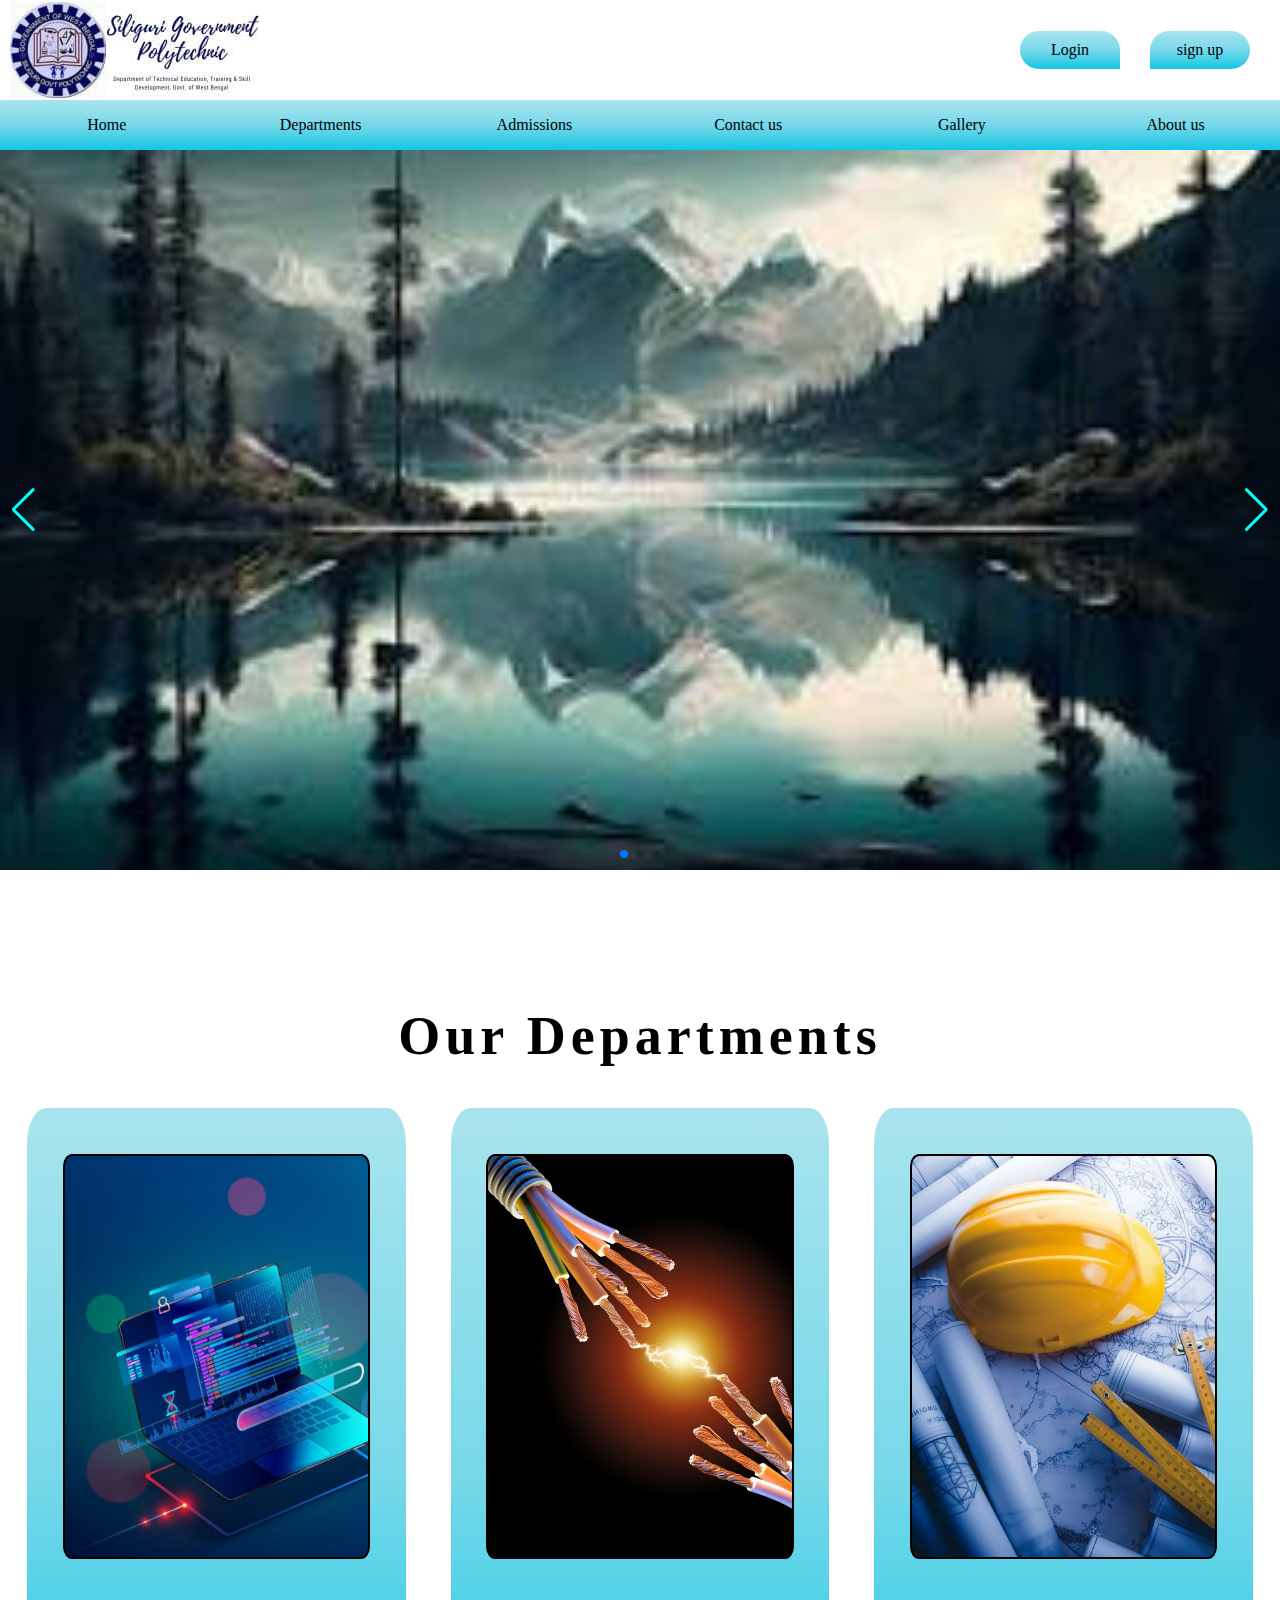
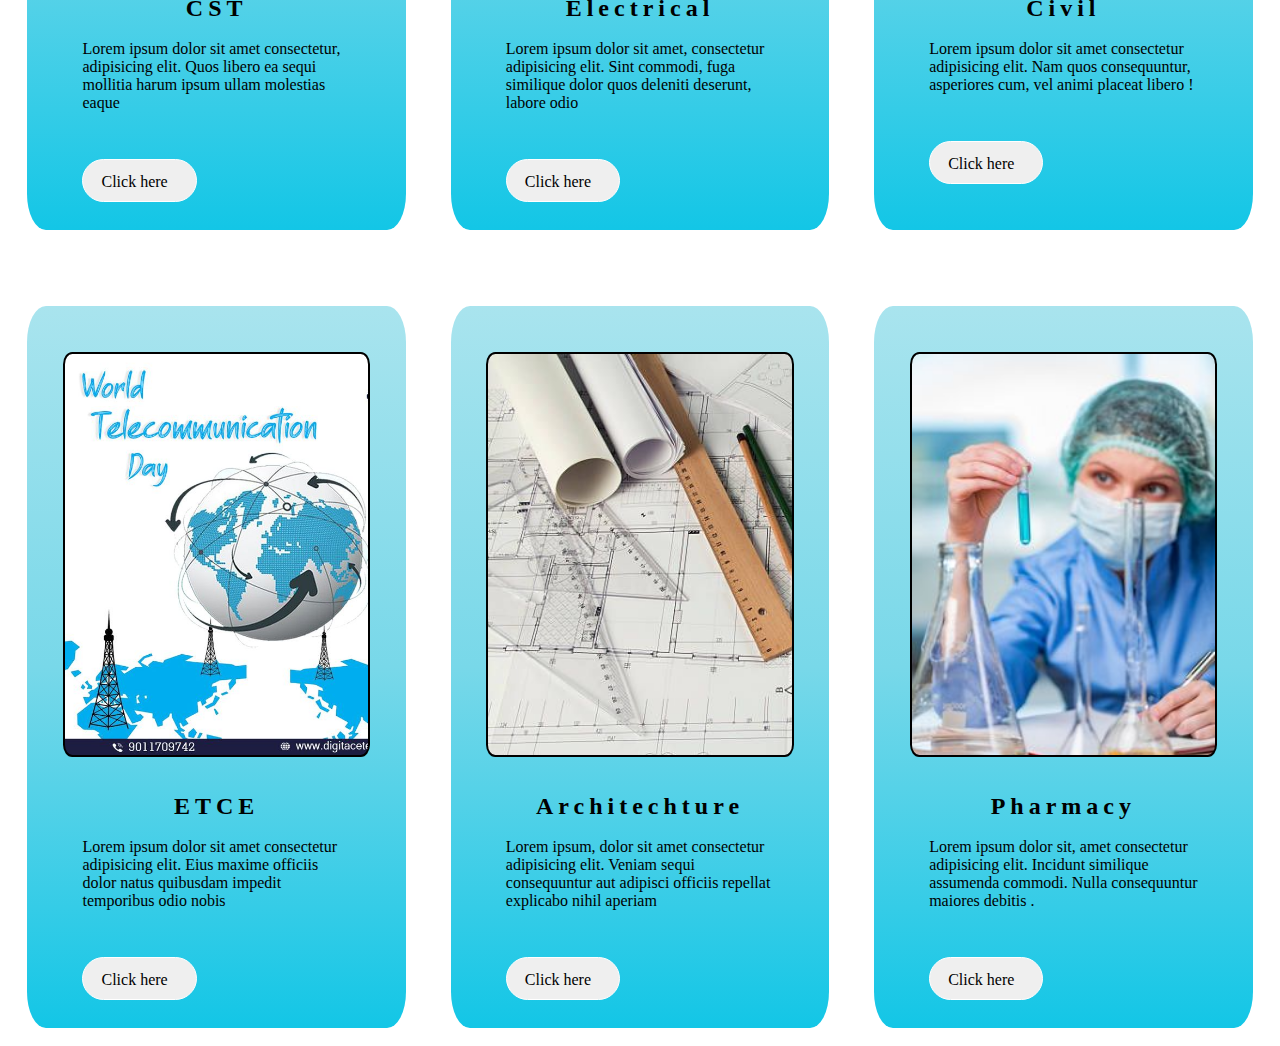
<file: department page/department.html>
<!DOCTYPE html>
<html lang="en">

<head>
    <meta charset="UTF-8">
    <meta name="viewport" content="width=device-width, initial-scale=1.0">
    <title>department</title>
    <link rel="preconnect" href="https://fonts.googleapis.com">
    <link rel="preconnect" href="https://fonts.gstatic.com" crossorigin>
    <link href="https://fonts.googleapis.com/css2?family=Playpen+Sans:wght@100..800&display=swap" rel="stylesheet">

    <link rel="stylesheet" href="priti.css">

    <link rel="stylesheet" href="https://cdnjs.cloudflare.com/ajax/libs/font-awesome/6.5.1/css/all.min.css" integrity="sha512-DTOQO9RWCH3ppGqcWaEA1BIZOC6xxalwEsw9c2QQeAIftl+Vegovlnee1c9QX4TctnWMn13TZye+giMm8e2LwA==" crossorigin="anonymous" referrerpolicy="no-referrer" />

    <link  rel="stylesheet" href="https://cdn.jsdelivr.net/npm/swiper@11/swiper-bundle.min.css"/>
</head>

<body>
    <!-- header -->
    <header class="head">
        <div class="logo div"></div>
        <div class="btns div">
            <div class="login div">
                <a href="/login page/login.html"><button class="btn1">Login</button></a>
            </div>
            <div class="login div">
                <a href=""><button class="btn2">sign up</button></a>
            </div>
        </div>

    </header>
    <div class="menu">
        <div class="menu-item">
            <div><a href="../index.html">Home</a></div>
        </div>
        <div class="menu-item">
            <div><a href="./department.html">Departments</a></div>
        </div>
        <div class="menu-item">
            <div><a href="">Admissions</a></div>
        </div>
        <div class="menu-item">
            <div><a href="">Contact us</a></div>
        </div>
        <div class="menu-item">
            <div><a href="">Gallery</a></div>
        </div>
        <div class="menu-item">
            <div><a href="">About us</a></div>
        </div>


    </div>


    <!-- header -->

    <div class="container">
        <!-- Slider main container -->
<div class="swiper">
    <!-- Additional required wrapper -->
    <div class="swiper-wrapper">
      <!-- Slides -->
      <div class="swiper-slide"><img src="images/images1.jpeg" alt=""></div>
      <div class="swiper-slide"><img src="images/img2.jpeg" alt=""></div>
      <div class="swiper-slide"><img src="images/img3.jpeg" alt=""></div>
      
    </div>
    <!-- If we need pagination -->
    <div class="swiper-pagination"></div>
  
    <!-- If we need navigation buttons -->
    <div class="swiper-button-prev"></div>
    <div class="swiper-button-next"></div>
  
    
  </div>
    </div >

            <!-- -----------nav----------- -->
        </div>
        <div class="departments">
            <div class="header">
                <h1>Our Departments</h1>
            </div>
            <div class="row">
                <div id="dep" class="cst">
                    <div class="img"></div>
                    <div class="details">
                        <h1>CST</h1>
                        <p>Lorem ipsum dolor sit amet consectetur, adipisicing elit. Quos libero ea sequi mollitia harum
                            ipsum ullam molestias eaque </p>
                        <button><a href="#">Click here</a><i class="fa-solid fa-arrow-right-long"></i></button>
                    </div>
                </div>


                <div id="dep" class="ee">
                    <div class="img"></div>
                    <div class="details">
                        <h1>Electrical</h1>
                        <p>Lorem ipsum dolor sit amet, consectetur adipisicing elit. Sint commodi, fuga similique dolor
                            quos deleniti deserunt, labore odio </p>
                        <button><a href="#">Click here</a><i class="fa-solid fa-arrow-right-long"></i></button>
                    </div>
                </div>


                <div id="dep" class="civil">
                    <div class="img"></div>
                    <div class="details">
                        <h1>Civil</h1>
                        <p>Lorem ipsum dolor sit amet consectetur adipisicing elit. Nam quos consequuntur, asperiores
                            cum, vel animi placeat libero !</p>
                        <button><a href="#">Click here</a><i class="fa-solid fa-arrow-right-long"></i></button>
                    </div>
                </div>

                <div id="dep" class="etce">
                    <div class="img"></div>
                    <div class="details">
                        <h1>ETCE</h1>
                        <p>Lorem ipsum dolor sit amet consectetur adipisicing elit. Eius maxime officiis dolor natus
                            quibusdam impedit temporibus odio nobis </p>
                        <button><a href="#">Click here</a><i class="fa-solid fa-arrow-right-long"></i></button>
                    </div>
                </div>


                <div id="dep" class="arch">
                    <div class="img"></div>
                    <div class="details">
                        <h1>Architechture</h1>
                        <p>Lorem ipsum, dolor sit amet consectetur adipisicing elit. Veniam sequi consequuntur aut
                            adipisci officiis repellat explicabo nihil aperiam</p>
                        <button><a href="#">Click here</a><i class="fa-solid fa-arrow-right-long"></i></button>
                    </div>
                </div>


                <div id="dep" class="pharmacy">
                    <div class="img"></div>
                    <div class="details">
                        <h1>Pharmacy</h1>
                        <p>Lorem ipsum dolor sit, amet consectetur adipisicing elit. Incidunt similique assumenda
                            commodi. Nulla consequuntur maiores debitis .</p>
                        <button><a href="#">Click here</a><i class="fa-solid fa-arrow-right-long"></i></button>
                    </div>
                </div>
            </div>

            <!-- <div id="more"><i class="fa-solid fa-angles-down"></i></div> -->
        </div>

        <!-- ----------js----------- -->
        <!-- <script>
        let morebtn = document.querySelector('#more');
        let currentitem =3;
        morebtn.onclick = () =>{
            let deps = [...document.querySelectorAll('#dep')];
            for (var i=currentitem; i < currentitem + 3; i++){
                deps[i].style.display='inline-block';
            }
            currentitem += 3;

            if(currentitem >= deps.length){
                morebtn.style.display = 'none';
            }
        }
    </script> -->

    <script src="https://cdn.jsdelivr.net/npm/swiper@11/swiper-bundle.min.js"></script>

    <script>
        const swiper = new Swiper('.swiper', {
            autoplay: {
                delay:3000,
                disableOnInteraction: false,
            },
  // Optional parameters
  direction: 'horizontal',
  loop: true,

  // If we need pagination
  pagination: {
    el: '.swiper-pagination',
    clickable: true,
  },

  // Navigation arrows
  navigation: {
    nextEl: '.swiper-button-next',
    prevEl: '.swiper-button-prev',
  },

 
});
    </script>

</body>

</html>
</file>
<file: department page/priti.css>
* {
    margin: 0;
    padding: 0;
    box-sizing: border-box;
    font-family: "Poppins Sans", cursive;
}

/* heading i */
.head{
    position: fixed;
    height: 100px;
    width: 100vw;
    background-color: rgb(255, 255, 255);
    display: flex;
    justify-content: space-between;
    z-index: 9999;
}
.div{
    /* display: inline; */
    background-color: rgb(255, 255, 255);
    margin-left: 10px;
}
.logo{
    background-image: url("images/sgp.jpg");
    background-size: cover;
    background-position: center;
    width: 250px;
}
.btns{
    position: relative;
    right: 20px;
    display: flex;
    align-items: center;
    
}
.btn1{
    padding: 10px;
    margin: 10px;
    width: 100px;
    border-radius: 20px 20px 0px 20px ;
    border: none;
    font-size: 1em;
    background: linear-gradient(to bottom, #a9e4ee, #78d8e9, #13c6e6);
    
}
.btn2{
    padding: 10px;
    margin: 10px;
    width: 100px;
    border-radius: 20px 20px 20px 0px;
    border: none;
    font-size: 1em;
    background: linear-gradient(to bottom, #a9e4ee, #78d8e9, #13c6e6);
}
.btn1:hover{
    background: linear-gradient(to bottom, #0407d4, #0407a5,#040683, #02045c);
    color: white;
}
.btn2:hover{
    background: linear-gradient(to bottom, #0407d4, #0407a5,#040683, #02045c);
    color: white;
}
.menu{
    position: fixed;
    display: flex;
    top: 100px;
    width: 100vw;
    height: 50px;
    background: linear-gradient(to bottom, #a9e4ee, #78d8e9, #13c6e6);
    align-items: center;
    justify-content: space-around;
    z-index: 9999;
}
.menu-item{
    
    height: 100%;
    display: flex;
    align-items: center;
    width: 16.7vw;
    justify-content: center;
    transition-duration: 0.7s;
}
.menu-item:hover{
    background: linear-gradient(to bottom, #0407d4, #0407a5,#040683, #02045c);
    color: white;
}
.menu-item a{
    color: black;
    font-size: 1em;
    text-decoration: none;
    display: flex;
    justify-content: center;
    align-items: center;
    height: 50px;
    width: 16.7vw;
}
.menu-item a:hover{
    display: flex;
    justify-content: center;
    align-items: center;
    color: white;
}

.num-container{
    display: flex;
    justify-content: space-evenly;
    align-items: center;
    height: 150px;
    background: linear-gradient(to bottom, #a9e4ee, #78d8e9, #13c6e6);
    overflow:hidden ;
    position: relative;
    top: 150px;
    font-size: 0.7em;
    
}
.num h1{
    font-family: "Playpen Sans", cursive;
}
.num{
    display: flex;
    flex-direction: column;
    align-items: center;
    justify-content: center;
}


@media (max-width:580px) {
    .menu-item a{
        font-size: 0.5em;
        height: 30px;
    }
    .btn1{
        width: 50px;
        font-size: 0.5em;
        margin: 7px;
        padding: 7px;
    }
    .btn2{
        width: 50px;
        font-size: 0.5em;
        margin: 7px;
        padding: 7px;
    }
    .btns{
        right: 10px;
    }
    
    .logo{
        width: 130px;
    }
    .head{
        height: 50px;
    }
    .menu{
        top: 50px;
        height: 30px;
    }
}

/* heading i */

.container {
    width: 100%;
    height: 90vh;
    /* background-color: #13c6e6; */
    display: flex;
    /* justify-content: center;
    align-items: center; */
}

.swiper {
    position: relative;
    top: 150px;
    width: 100%;
    height: 80vh;
}


.swiper-slide img {
    width: 100%;
}

.swiper .swiper-button-prev,
.swiper .swiper-button-next {
    color: aqua;
}

.swiper .swiper-pagination {
    color: aqua;
}

.departments {
    background-color: white;
    position: relative;
    top: 150px;
}

.header {
    font-size: 3vh;
    padding-top: 3vh;
    display: flex;
    justify-content: center;
    align-items: center;
    position: relative;

}

.row {
    display: grid;
    grid-template-columns: repeat(auto-fit, minmax(350px, 1fr));
    grid-gap: 40px;
    margin-top: 5px;
    margin-right: 25px;
    margin-left: 25px;
}

#dep {
    /* height: 90vh;
    width: 65vh; */
    padding: 10px;
    border-radius: 5%;
    margin: 2vh 2vh;
    background: linear-gradient(to bottom, #a9e4ee, #78d8e9, #13c6e6);
    justify-self: center;
    /* display: none; */
    position: relative;
    transition: 0.5s;
}

/* #dep:nth-child(1),
#dep:nth-child(2),
#dep:nth-child(3) {
    display: inline-block;
} */


#dep:hover {
    box-shadow: 5px 5px 5px rgb(69, 69, 69);
    transform: translateY(-10px);

}


.img {
    height: 45vh;
    width: 24vw;
    margin: 4vh 2vw;
    border-radius: 3%;
    border: 2px solid black;
    /* background-image: url(images/cst.jpeg); */
    background-size: cover;
}

.details {
    margin: 2vh 5vh;

}
.details h1{
    font-size: 1.5em;
    letter-spacing: 5px;
}

h1 {
    display: flex;
    justify-content: center;
    margin: 2vh;
    font-family: 'Font Awesome 6 Free';
}

p {
    margin-bottom: 3vh;
}

a {
    text-decoration: none;
    font-size: 16px;
    font-weight: 200;
    color: black;
}

button {
    padding: 1vh 2vh;
    border-radius: 5vh;
    border: 1px solid white;
    cursor: pointer;
    transition: 0.5s;
    margin-top: 20px;
}

button:hover {
    box-shadow: 5px 5px 5px rgb(69, 69, 69);
    transform: translateY(-5px);
}

i {
    font-size: 20px;
    margin-left: 10px;

}

.cst .img {
    background-image: url(images/cst.jpeg);
}

.ee .img {
    background-image: url(images/ee.jpeg);
}

.civil .img {
    background-image: url(images/civil.jpeg);
}

.etce .img {
    background-image: url(images/etce.jpeg);
}

.arch .img {
    background-image: url(images/arch.jpeg);
}

.pharmacy .img {
    background-image: url(images/pharmacy.jpeg);
}

#more i {
    font-size: 30px;
    margin-left: 2px;
}

#more {
    height: 3vh;
    width: 5vw;
    color: black;
    font-size: 20px;
    border-radius: 5vh;
    text-align: center;
    background: linear-gradient(to bottom, #a9e4ee, #78d8e9, #13c6e6);
    border: 2px solid black;
    padding: 2vh 2vh 2vh;
    justify-self: center;
    margin-left: 45%;
    transition: 0.5s;
    cursor: pointer;
}

#more:hover {
    box-shadow: 5px 5px 5px rgb(69, 69, 69);
    transform: translateY(-10px);
}

/* -------responsive---------- */

@media only screen and (max-width:600px) {


    .img {
        height: 40vh;
        width: 35vh;
        margin: 4vh 5vh;
    }

    .details {
        margin: 2vh 2vh;
        width: 40vh;
        /* position: relative; */
    }

    .header {

        font-size: 1em;
    }
    

    #more {
        margin-left: 37%;
    }

    .container {
        height: 50vh;
    }

    .swiper {
        height: 40vh;
    }

}

@media(min-width:200px) and (max-width:424px) {
    .container {
        height: 30vh;
    }

    .swiper {
        height: 30vh;
    }
}

@media (min-width:600px) and (max-width:900px) {
    .img {
        height: 35vh;
        width: 35vh;
        margin: 4vh 5vh;
    }

    .details {
        margin: 2vh 2vh;
        width: 38vh;
        /* position: relative; */
    }

    .container {
        height: 60vh;
    }

    .swiper {
        height: 60vh;
    }
}

@media (min-width:769px) and (max-width:1024px) {
    .img {
        height: 45vh;
        width: 39vw;
        margin: 4vh 5vh;
    }

    .details {
        margin: 2vh 2vh;
        width: 39vw;
        /* position: relative; */
    }
}

@media (min-width:1024px) and (max-width:1149px) {
    .img {
        height: 45vh;
        width: 40vw;
        margin: 4vh 5vh;
    }

    .details {
        margin: 2vh 2vh;
        width: 38vw;
        /* position: relative; */
    }
}

.header h1{
    letter-spacing: 5px;
}
</file>
